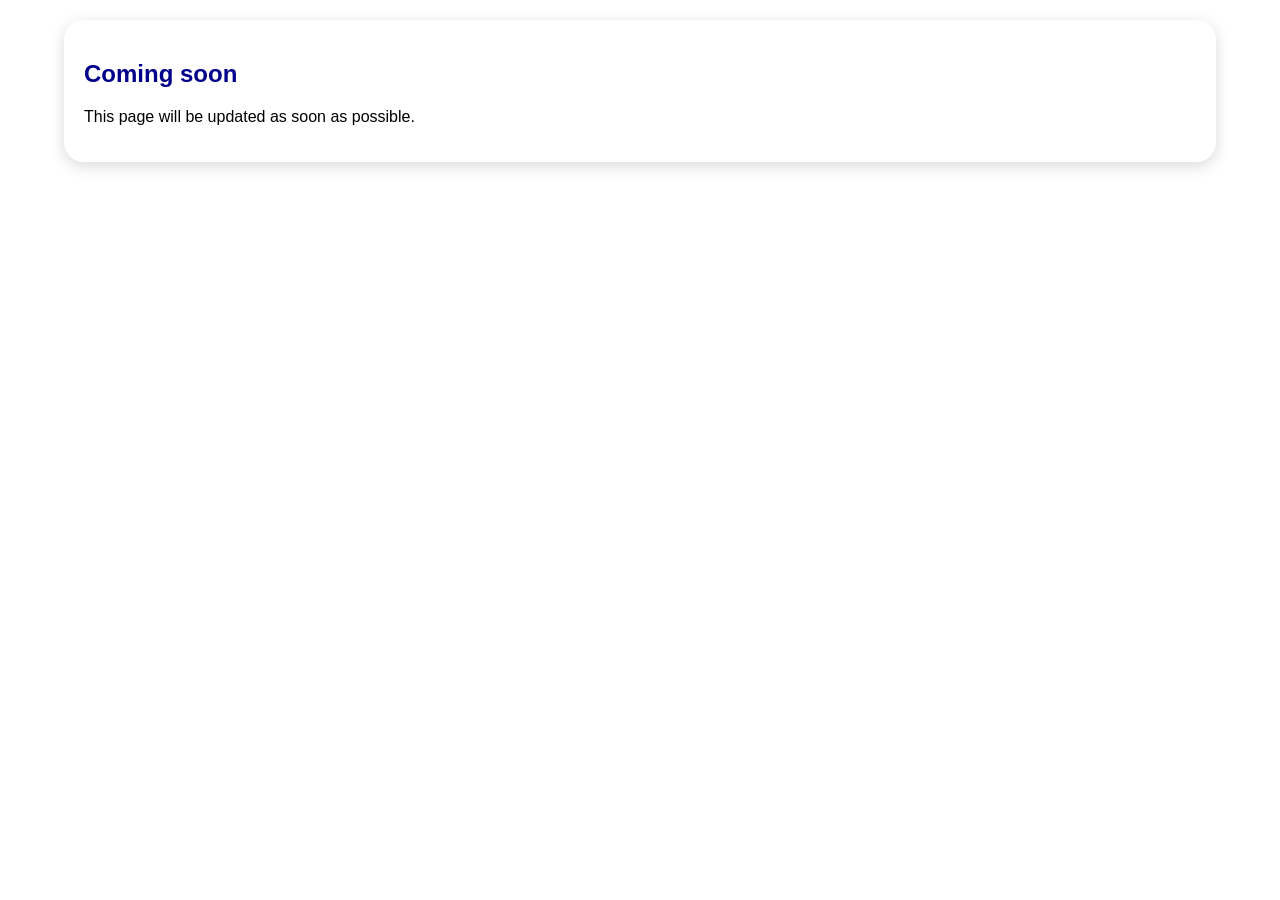
<file: electronic-project-arabic.html>
<!DOCTYPE html>
<html lang="en">
<head>
<meta charset="UTF-8"
<meta name="viewport" content="width=device-width,initial-scale=1.0">
<meta name="author" content="Moayad Sami">
	<meta name="theme-color" content="#1e3a8a">
	<meta name="robots" content="index,follow">
	<meta property="og:title" conet="Moayad Sami Portfolio">
	<meta property="og:description" conet="Arduino tutorials,electronics projects,and web development">
	<meta property="og:url" content="https://iyadwinner10-commits.github.io/learning_journey/">
	<meta property="og:image" content="https://iyadwinner10-commits.github.io/learning_journey/ship.jpg">

<title>Moayad Sami | web development progress</title>
<link rel="stylesheet" href="style.css">
<link rel="icon" href="ship.jpg">
</head>
<div class="container">
<body>
	<h2>Coming soon</h2>
	<p>This page will be updated as soon as possible.</p>
</body>
</div>
</html>
</file>
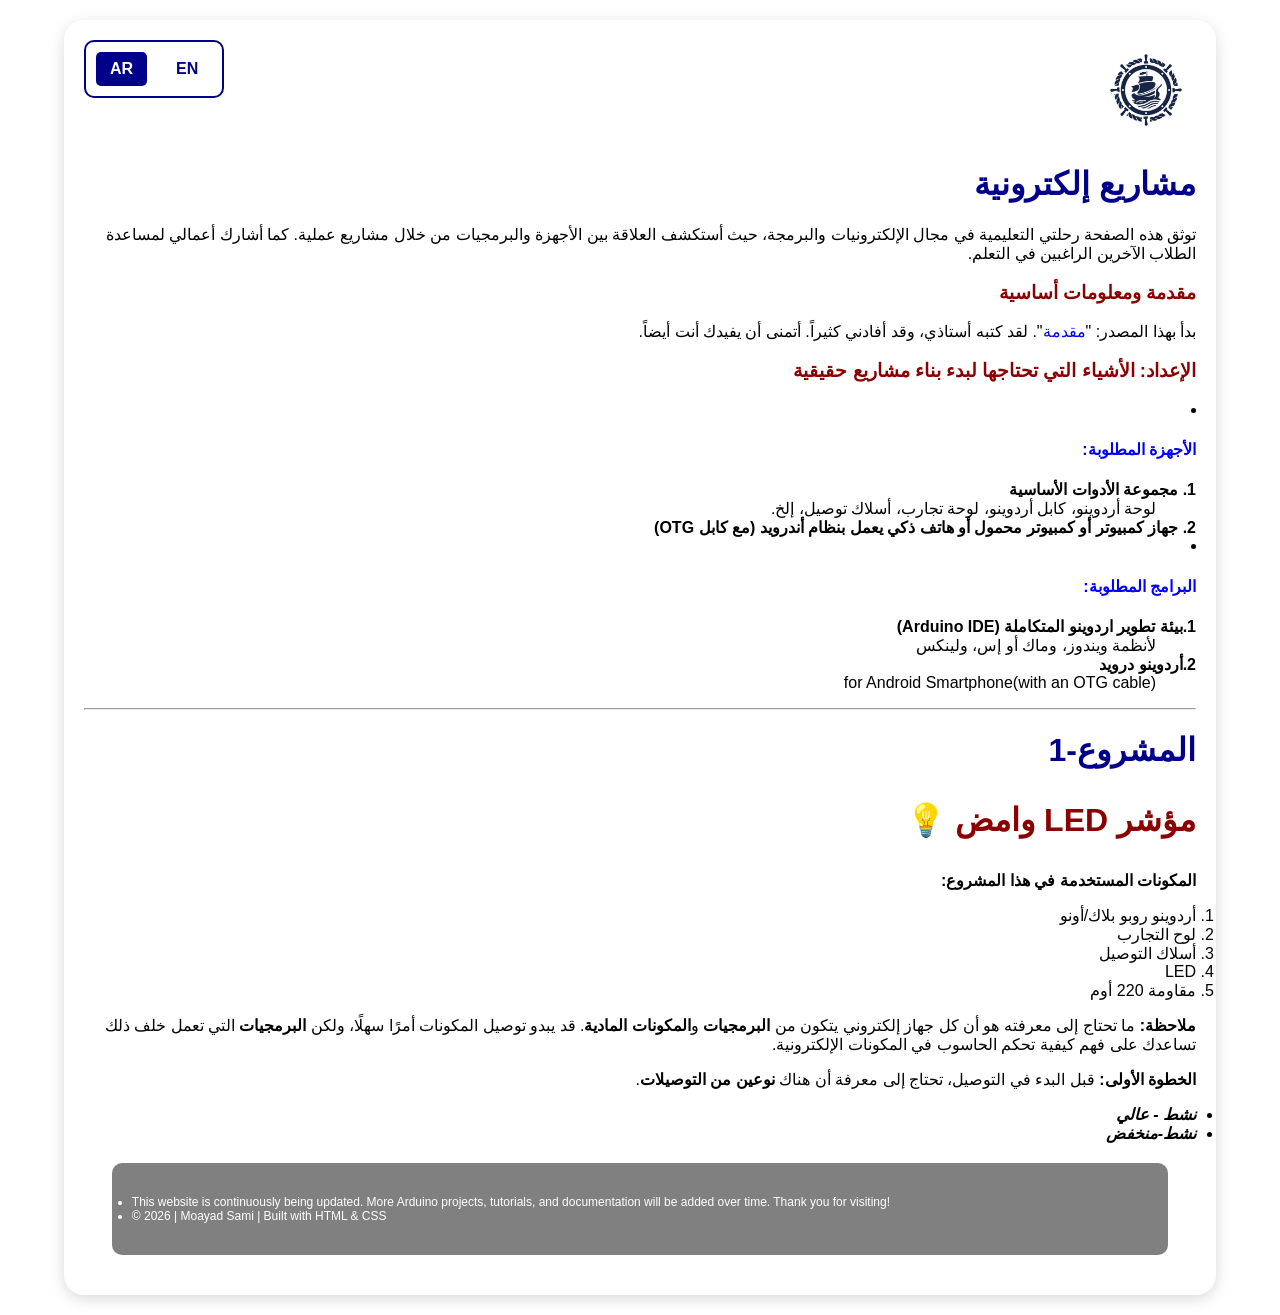
<file: electronics-projects-arabic.html>
<!DOCTYPE html>
<html lang="ar" dir="rtl">
	<head>
	<meta charset="Utf-8">
	<meta name="viewport" content="width=device-width, initial-scale=1.0">
	<meta name="author" content="Moayad Sami">
		<meta name="theme-color" content="#1e3a8a">
	<meta name="robots" content="index,follow">
	<meta property="og:title" conet="Moayad Sami Portfolio">
	<meta property="og:description" conet="Arduino tutorials,electronics projects,and web development">
	<meta property="og:url" content="https://iyadwinner10-commits.github.io/learning_journey/">
	<meta property="og:image" content="https://iyadwinner10-commits.github.io/learning_journey/ship.jpg">
	<title>Moayad Sami | Electronics projects</title>
		<link rel="stylesheet" href="style.css">
		<link rel="icon"
href="ship.jpg">
		 
	</head>
	<div class="container">
		<body>
			<header>
		<span class="inline"><img src="ship.jpg" " width="100"></span>
		<span class="inline" dri="ltr">
			<div class="language-box">
			<a href="electronics-projects.html" >EN</a>
        <a href="electronics-projects-arabic.html" class="active">AR</a>
        </div>
        </span>
		</header>
			
		<h1>مشاريع إلكترونية</h1>
	<p>توثق هذه الصفحة رحلتي التعليمية في مجال الإلكترونيات والبرمجة، حيث أستكشف العلاقة بين الأجهزة والبرمجيات من خلال مشاريع عملية. كما أشارك أعمالي لمساعدة الطلاب الآخرين الراغبين في التعلم.</p>
	
		<h3>مقدمة ومعلومات أساسية</h3>
	<P>بدأ بهذا المصدر: "<a href="https://sites.google.com/view/alnahda-e-r/learnelectronicswitharduino?authuser=0" class="box">مقدمة</a>". لقد كتبه أستاذي، وقد أفادني كثيراً. أتمنى أن يفيدك أنت أيضاً.</P>
	<h3>الإعداد: الأشياء التي تحتاجها لبدء بناء مشاريع حقيقية</h3>
	<dl>
		<li><h4>الأجهزة المطلوبة:<h4></li>
	<dt><strong>1. مجموعة الأدوات الأساسية</strong></dt>
	<dd>لوحة أردوينو، كابل أردوينو، لوحة تجارب، أسلاك توصيل، إلخ.</dd>
	<dt><strong>2. جهاز كمبيوتر أو كمبيوتر محمول أو هاتف ذكي يعمل بنظام أندرويد (مع كابل OTG) </strong></dt>
	<li><h4>البرامج المطلوبة:<h4></li>
	<dt><strong>1.بيئة تطوير اردوينو المتكاملة (Arduino IDE) </strong></dt>
	<dd>لأنظمة ويندوز، وماك أو إس، ولينكس</dd>
	<dt><strong>2.أردوينو درويد </strong></dt>
	<dd>for Android Smartphone(with an OTG cable)</dd>
	</dl>
	<hr>
	<h1>المشروع-1</h1>
	<p class="p-h"><b>مؤشر LED وامض 💡</b></p>
	<P><b>المكونات المستخدمة في هذا المشروع:</b></P>
	<ol>
	<li>أردوينو روبو بلاك/أونو</li>
	<li>لوح التجارب</li>
	<li>أسلاك التوصيل</li>
	<li>LED</li>
	<li>مقاومة 220 أوم</li>
	</ol>
	<P><b>ملاحظة:</b> ما تحتاج إلى معرفته هو أن كل جهاز إلكتروني يتكون من <b>البرمجيات</b> و<b>المكونات المادية</b>. قد يبدو توصيل المكونات أمرًا سهلًا، ولكن <b>البرمجيات</b> التي تعمل خلف ذلك تساعدك على فهم كيفية تحكم الحاسوب في المكونات الإلكترونية.</P>
	<P><b>الخطوة الأولى:</b> قبل البدء في التوصيل، تحتاج إلى معرفة أن هناك <b>نوعين من التوصيلات</b>.</P>
	<ul>
	<li><i><b>نشط - عالي</b></i> </li>
	<li><i><b>نشط-منخفض</b></i> </li>
	</ul>
	
	<div class="footer2" dir="ltr">
		<ul>
	<li>This website is continuously being updated. More Arduino projects, tutorials, and documentation will be added over time. Thank you for visiting!</li>
	<li>	© 2026  |  Moayad Sami  | 
Built with HTML & CSS</li>
</ul>
	</div>
	</body>
	</div>
	</html>
</file>
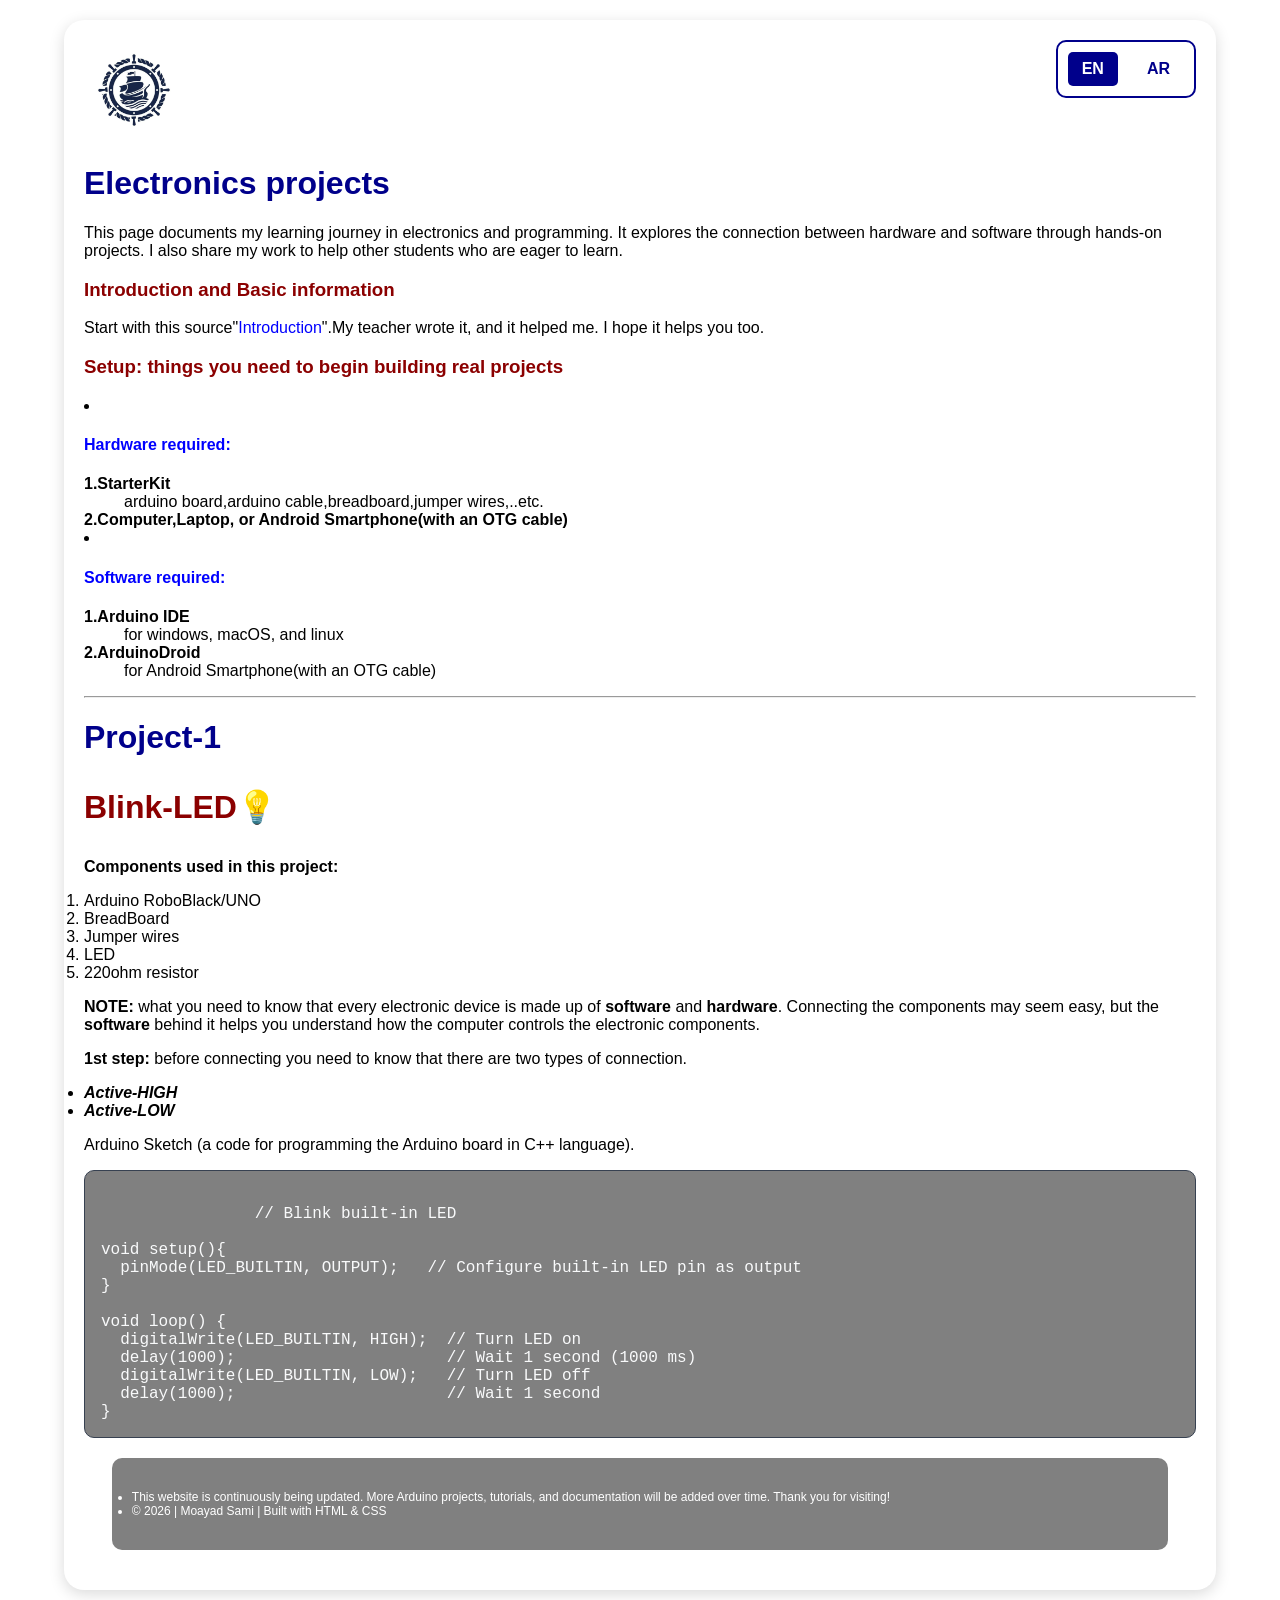
<file: electronics-projects.html>
<!DOCTYPE html>
<html lang="en">
	<head>
	<meta charset="Utf-8">
	<meta name="viewport" content="width=device-width, initial-scale=1.0">
	<meta name="author" content="Moayad Sami">
		<meta name="theme-color" content="#1e3a8a">
	<meta name="robots" content="index,follow">
	<meta property="og:title" conet="Moayad Sami Portfolio">
	<meta property="og:description" conet="Arduino tutorials,electronics projects,and web development">
	<meta property="og:url" content="https://iyadwinner10-commits.github.io/learning_journey/">
	<meta property="og:image" content="https://iyadwinner10-commits.github.io/learning_journey/ship.jpg">
	<title>Moayad Sami | Electronics projects</title>
		<link rel="stylesheet" href="style.css">
		<link rel="icon"
href="ship.jpg">
		 
	</head>
	<div class="container">
		<body>
			<header>
		<span class="inline"><img src="ship.jpg" " width="100"></span>
		<span class="inline" dri="ltr">
			<div class="language-box">
			<a href="electronics-projects.html" class="active">EN</a>
        <a href="electronics-projects-arabic.html">AR</a>
        </div>
        </span>
		</header>
			
		<h1>Electronics projects</h1>
	<p>This page documents my learning journey in electronics and programming. It explores the connection between hardware and software through hands-on projects. I also share my work to help other students who are eager to learn.</p>
		<h3>Introduction and Basic information</h3>
	<P>Start with this source"<a href="https://sites.google.com/view/alnahda-e-r/learnelectronicswitharduino?authuser=0" class="box">Introduction</a>".My teacher wrote it, and it helped me. I hope it helps you too. </P>
	<h3>Setup: things you need to begin building real projects</h3>
	<dl>
		<li><h4>Hardware required:<h4></li>
	<dt><strong>1.StarterKit</strong></dt>
	<dd>arduino board,arduino cable,breadboard,jumper wires,..etc.</dd>
	<dt><strong>2.Computer,Laptop, or Android Smartphone(with an OTG cable)</strong></dt>
	<li><h4>Software required:<h4></li>
	<dt><strong>1.Arduino IDE</strong></dt>
	<dd>for windows, macOS, and linux</dd>
	<dt><strong>2.ArduinoDroid</strong></dt>
	<dd>for Android Smartphone(with an OTG cable)</dd>
	</dl>
	<hr>
	<h1>Project-1</h1>
	<p class="p-h"><b>Blink-LED💡</b></p>
	<P><b>Components used in this project:</b></P>
	<ol>
	<li>Arduino RoboBlack/UNO</li>
	<li>BreadBoard</li>
	<li>Jumper wires</li>
	<li>LED</li>
	<li>220ohm resistor</li>
	</ol>
	<P><b>NOTE:</b> what you need to know  that every electronic device is made up of <b>software</b> and <b>hardware</b>. Connecting the components may seem easy, but the <b>software</b> behind it helps you understand how the computer controls the electronic components.  </P>
	<P><b>1st step:</b> before connecting you need to know that there are  two types of connection.</P>
	<ul>
	<li><i><b>Active-HIGH</b></i> </li>
	<li><i><b>Active-LOW</b></i> </li>
	</ul>
	
	<p> Arduino Sketch (a code for programming the Arduino board in C++ language).</p>


	<pre class="code-box"><code>
		<span>// Blink built-in LED</span>

<span>void setup()</span>{
  pinMode(LED_BUILTIN, OUTPUT);   // Configure built-in LED pin as output
}

<span>void loop() </span>{
  digitalWrite(LED_BUILTIN, HIGH);  // Turn LED on
  delay(1000);                      // Wait 1 second (1000 ms)
  digitalWrite(LED_BUILTIN, LOW);   // Turn LED off
  delay(1000);                      // Wait 1 second
}
</code></pre>
	<div class="footer2">
		<ul>
	<li>This website is continuously being updated. More Arduino projects, tutorials, and documentation will be added over time. Thank you for visiting!</li>
	<li>	© 2026  |  Moayad Sami  | 
Built with HTML & CSS</li>
</ul>
	</div>
	</body>
	</div>
	</html>
</file>
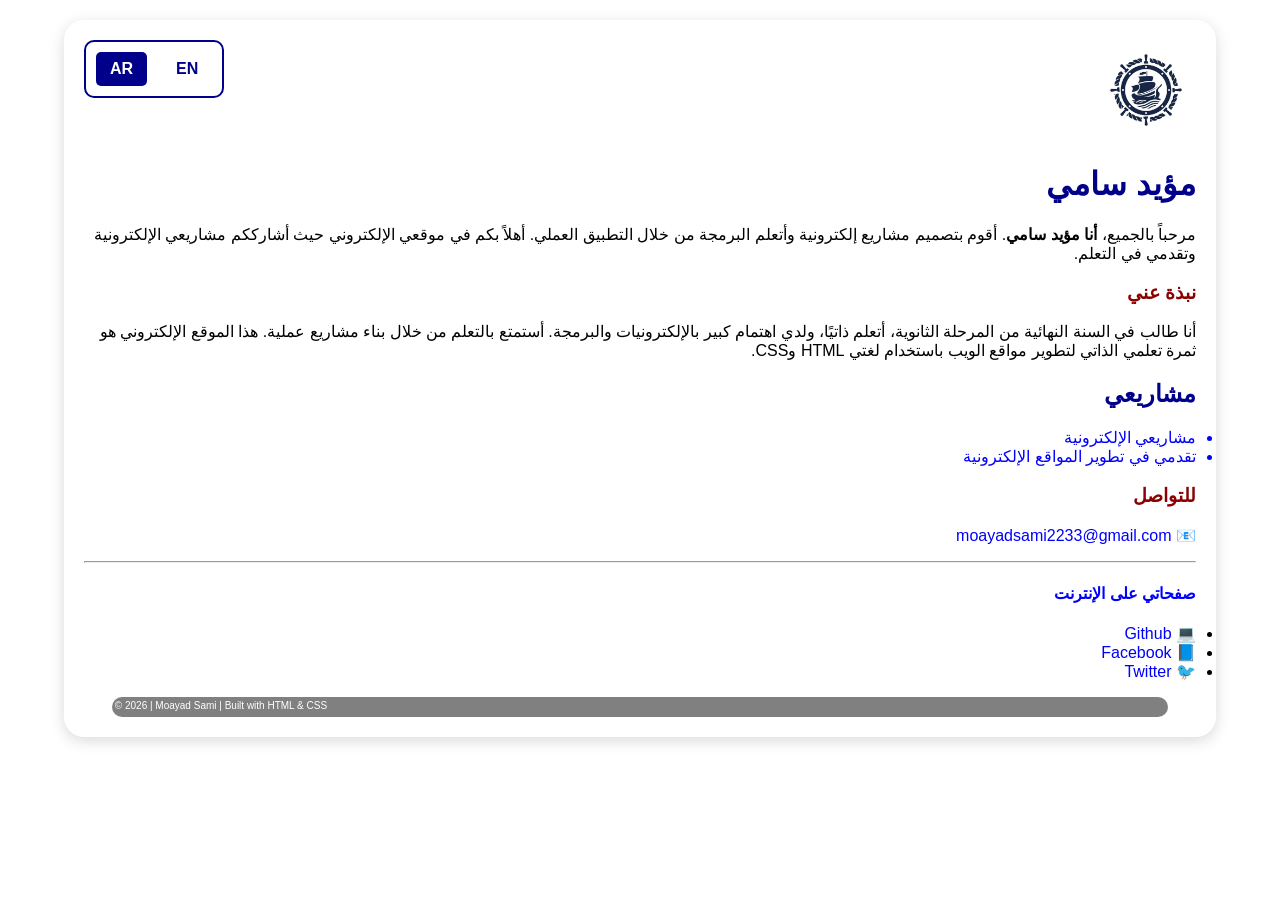
<file: index-arabic.html>
<!DOCTYPE html>
<html lang="ar" dir="rtl">
<head>
<meta charset="UTF-8"
<meta name="viewport" content="width=device-width,initial-scale=1.0">
<meta name="author" content="Moayad Sami">
	<meta name="theme-color" content="#1e3a8a">
	<meta name="robots" content="index,follow">
	<meta property="og:title" conet="Moayad Sami Portfolio">
	<meta property="og:description" conet="Arduino tutorials,electronics projects,and web development">
	<meta property="og:url" content="https://iyadwinner10-commits.github.io/learning_journey/">
	<meta property="og:image" content="https://iyadwinner10-commits.github.io/learning_journey/ship.jpg">

<title>Moayad Sami | web development progress</title>
<link rel="stylesheet" href="style.css">
<link rel="icon" href="ship.jpg">
</head>
<div class="container">
<body>
		<header>
		<span class="inline"><img src="ship.jpg" " width="100"></span>
		<span class="inline" dri="ltr">
			<div class="language-box">
			<a href="index.html">EN</a>
        <a href="index-arabic.html" class="active">AR</a>
        </div>
        </span>
		</header>
		<h1>مؤيد سامي</h1>
		<P>مرحباً بالجميع، <b>أنا مؤيد سامي</b>. أقوم بتصميم مشاريع إلكترونية وأتعلم البرمجة من خلال التطبيق العملي. أهلاً بكم في موقعي الإلكتروني حيث أشارككم مشاريعي الإلكترونية وتقدمي في التعلم.</P>
		
		<h3>نبذة عني</h3>
		<p>أنا طالب في السنة النهائية من المرحلة الثانوية، أتعلم ذاتيًا، ولدي اهتمام كبير بالإلكترونيات والبرمجة. أستمتع بالتعلم من خلال بناء مشاريع عملية. هذا الموقع الإلكتروني هو ثمرة تعلمي الذاتي لتطوير مواقع الويب باستخدام لغتي HTML وCSS.</p>
		
		<h2>مشاريعي</h2>
		<ul class="box">
			<li>
			<a href="electronics-projects.html" class="box">مشاريعي الإلكترونية</a>
			</li>
			<li>
			<a href="web-development.html" class="box">تقدمي في تطوير المواقع الإلكترونية</a>
			</li>
		</ul>
		<h3>للتواصل</h3>
		<P>
		📧 <a href="mailto:moayadsami2233@gmail.com" class="box"> moayadsami2233@gmail.com</a>
		</P>
		<p>
			<hr>
			<h4>صفحاتي على الإنترنت</h4>  
			<ul>
			<li>💻 <a href="https://github.com/iyadwinner10-commits/" class="box">Github</a></li>
		<li>📘 <a href="https://www.facebook.com/share/1FJNEjWiFf/" class="box">Facebook</a></li>
		<li>🐦 <a href="https://x.com/MoayedSami2355" class="box">Twitter</a></li>
		</ul>
		<footer dir="ltr">
		© 2026  |  Moayad Sami  | 
Built with HTML & CSS
		</footer>
</body>
</div>
</html>
</file>
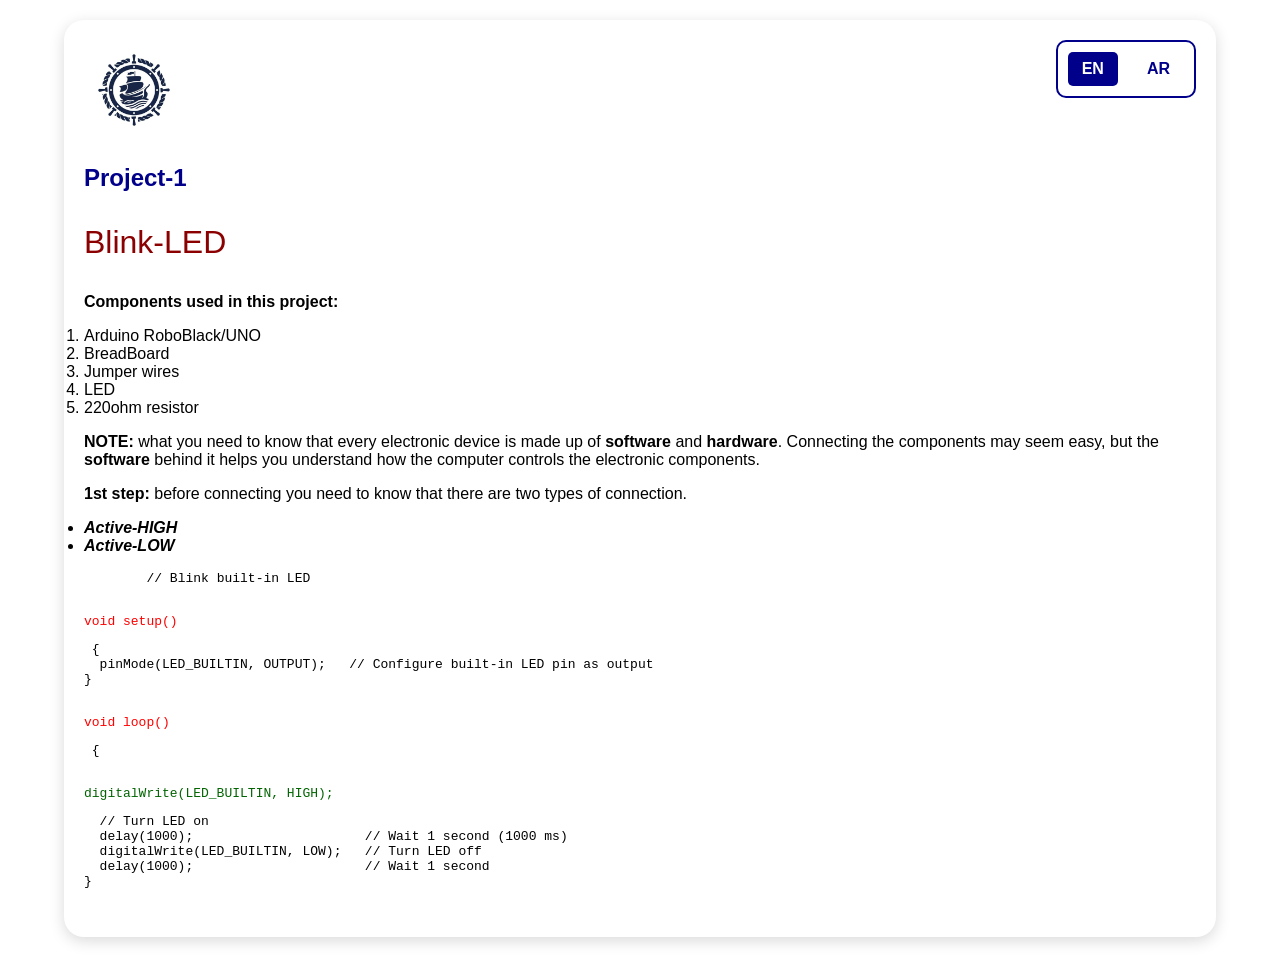
<file: project-1.html>
<!DOCTYPE html>
<html lang="en">
	<head>
	<meta charset="Utf-8">
	<meta name="viewport" content="width=device-width, initial-scale=1.0">
	<meta name="author" content="Moayad Sami">
		<meta name="theme-color" content="#1e3a8a">
	<meta name="robots" content="index,follow">
	<meta property="og:title" conet="Moayad Sami Portfolio">
	<meta property="og:description" conet="Arduino tutorials,electronics projects,and web development">
	<meta property="og:url" content="https://iyadwinner10-commits.github.io/learning_journey/">
	<meta property="og:image" content="https://iyadwinner10-commits.github.io/learning_journey/ship.jpg">
	
	<title>Moayad Sami | Electronics projects</title>
		<link rel="stylesheet" href="style.css">
		<link rel="icon"
href="ship.jpg">
		 
	</head>
	<div class="container">
		<body>
			<header>
		<span class="inline"><img src="ship.jpg" " width="100"></span>
		<span class="inline" dri="ltr">
			<div class="language-box">
			<a href="index.html" class="active">EN</a>
        <a href="electronics-projects-arabic.html">AR</a>
        </div>
        </span>
		</header>
	<h2>Project-1</h2>
	<p class="p-h">Blink-LED</p>
	<P><b>Components used in this project:</b></P>
	<ol>
	<li>Arduino RoboBlack/UNO</li>
	<li>BreadBoard</li>
	<li>Jumper wires</li>
	<li>LED</li>
	<li>220ohm resistor</li>
	</ol>
	<P><b>NOTE:</b> what you need to know  that every electronic device is made up of <b>software</b> and <b>hardware</b>. Connecting the components may seem easy, but the <b>software</b> behind it helps you understand how the computer controls the electronic components.  </P>
	<P><b>1st step:</b> before connecting you need to know that there are  two types of connection.</P>
	<ul>
	<li><i><b>Active-HIGH</b></i> </li>
	<li><i><b>Active-LOW</b></i> </li>
	</ul>
	
<pre class="code1">
	<code>// Blink built-in LED

<p class="red">void setup()</p> { 
  pinMode(LED_BUILTIN, OUTPUT);   // Configure built-in LED pin as output
}

<p class="red">void loop()</p> {
  <p class="d-g">digitalWrite(LED_BUILTIN, HIGH);</p>  // Turn LED on
  delay(1000);                      // Wait 1 second (1000 ms)
  digitalWrite(LED_BUILTIN, LOW);   // Turn LED off
  delay(1000);                      // Wait 1 second
}
</code>
</pre>
	</body>
	</div>
	</html>
</file>
<file: style.css>
body{
				 font-family: Arial,sans-serif;
				 margin:0;
			 }
			 
			 *{
			 padding:0;
			 box-sizing: border-box;
			 scroll-behavior: smooth;
			 }
			 
			 
			 .container {
    width: 90%;
    margin: 20px auto;
    background-color: white;
    border:1px;
    border-radius: 20px;
    padding: 20px;
    box-shadow: 0 4px 15px rgba(0,0,0,.15);
}
			 .inline {
			 display: inline;
			 justify-content: space-between;
				 background: white;
				 color:darkblue;
			 }
			 .flex{
				 display: flex;
				 background: white;
				 color:darkblue;
			 }
			
			h1 {
			color: darkblue;
			}
			 h2 {
				 color:darkblue;
			 }
			 h3 {
				 color: darkred; 
			 }
			h4 {
				color:blue;
			}
						 header {
	display: flex;
	flex-wrap: wrap;
	 justify-content: space-between;
				
}
			footer {
			display: flex;
			flex-wrap: wrap;
				background: gray;
				color:white;
				width:95%;
				height:20px;
				margin:auto;
				padding:3px;
				border-radius:10px;
				text-align: center;
				font-size: 10px;
			}
  .language-box {
   display: flex;
   justify-content: flex-end;
   align-items: center;
   gap: 5px;
   width: fit-content;
   padding: 5px;
   border: 2px solid darkblue;
   border-radius: 10px;
   background-color: white;
  }
  
 .language-box a {
  text-decoration: none;
    color: darkblue;
    font-weight: bold;
    padding: 8px 14px;
    border-radius: 5px;
    margin:5px;
    }
    
    .language-box a:hover {
    background-color: darkblue;
    color: white;
       text-align:center;
    gap:5px;
    padding:5px auto;

}

.language-box .active {
    background-color: darkblue;
    color: white;
 }

 .box { 
  text-decoration: none;
    color: blue;
  font-size:bold;
    }
 .box:hover {
    color: gold;
}

 .red {
 color:red;
 }
 .d-g {
	color:darkgreen
 }
  .p-h {
  color:darkred;
  font-size: 2em;
 
 }
 
 .footer2 {
			display: flex;
			flex-wrap: wrap;
				background: gray;
				color:white;
				width:95%;
				margin:20px auto;
				padding:20px;
				border-radius:10px;
				font-size: 12px;
			}


 .code-box {
        background: gray;
    color: #f9fafb;
    padding: 16px;
    border-radius: 10px;
    overflow-x: auto;
    font-family: Consolas, Monaco, "Courier New", monospace;
    border: 1px solid #374151;
  }

  .code-box code {
    font-family: inherit;
  }
</file>
